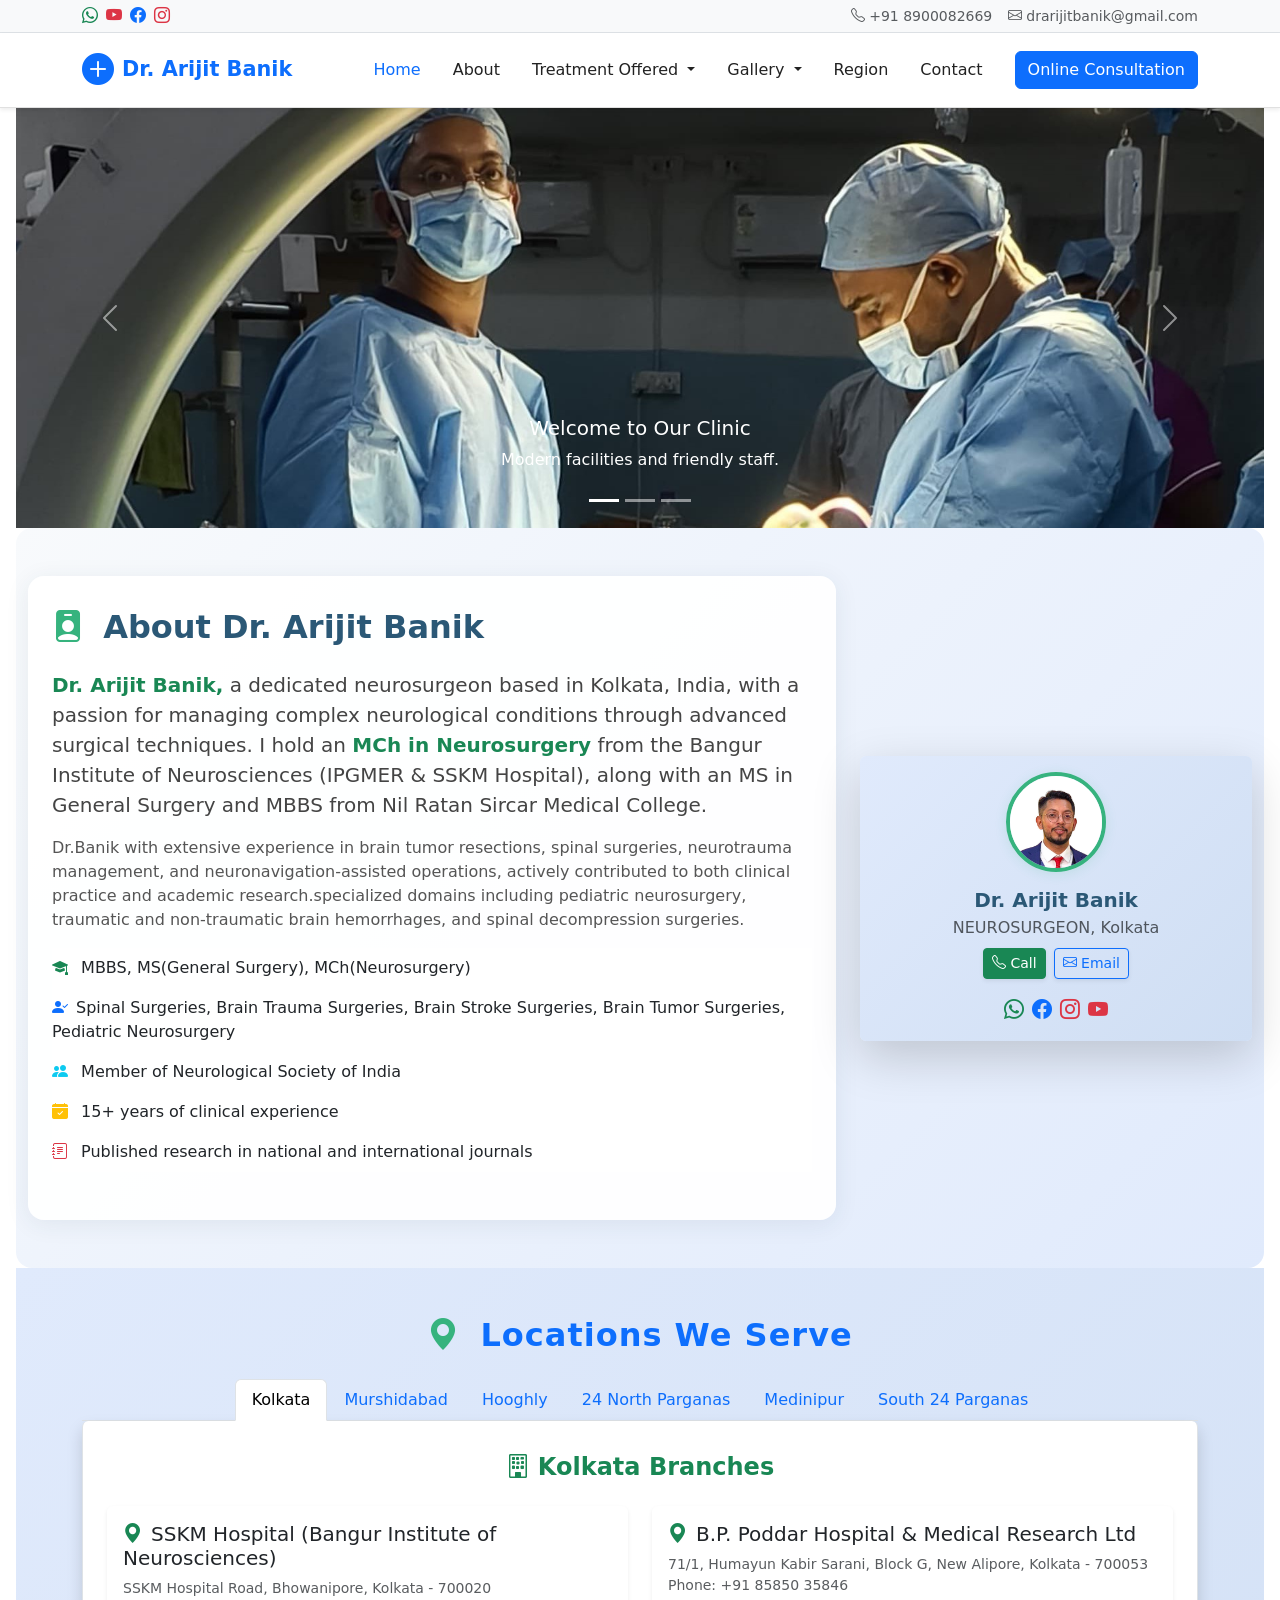
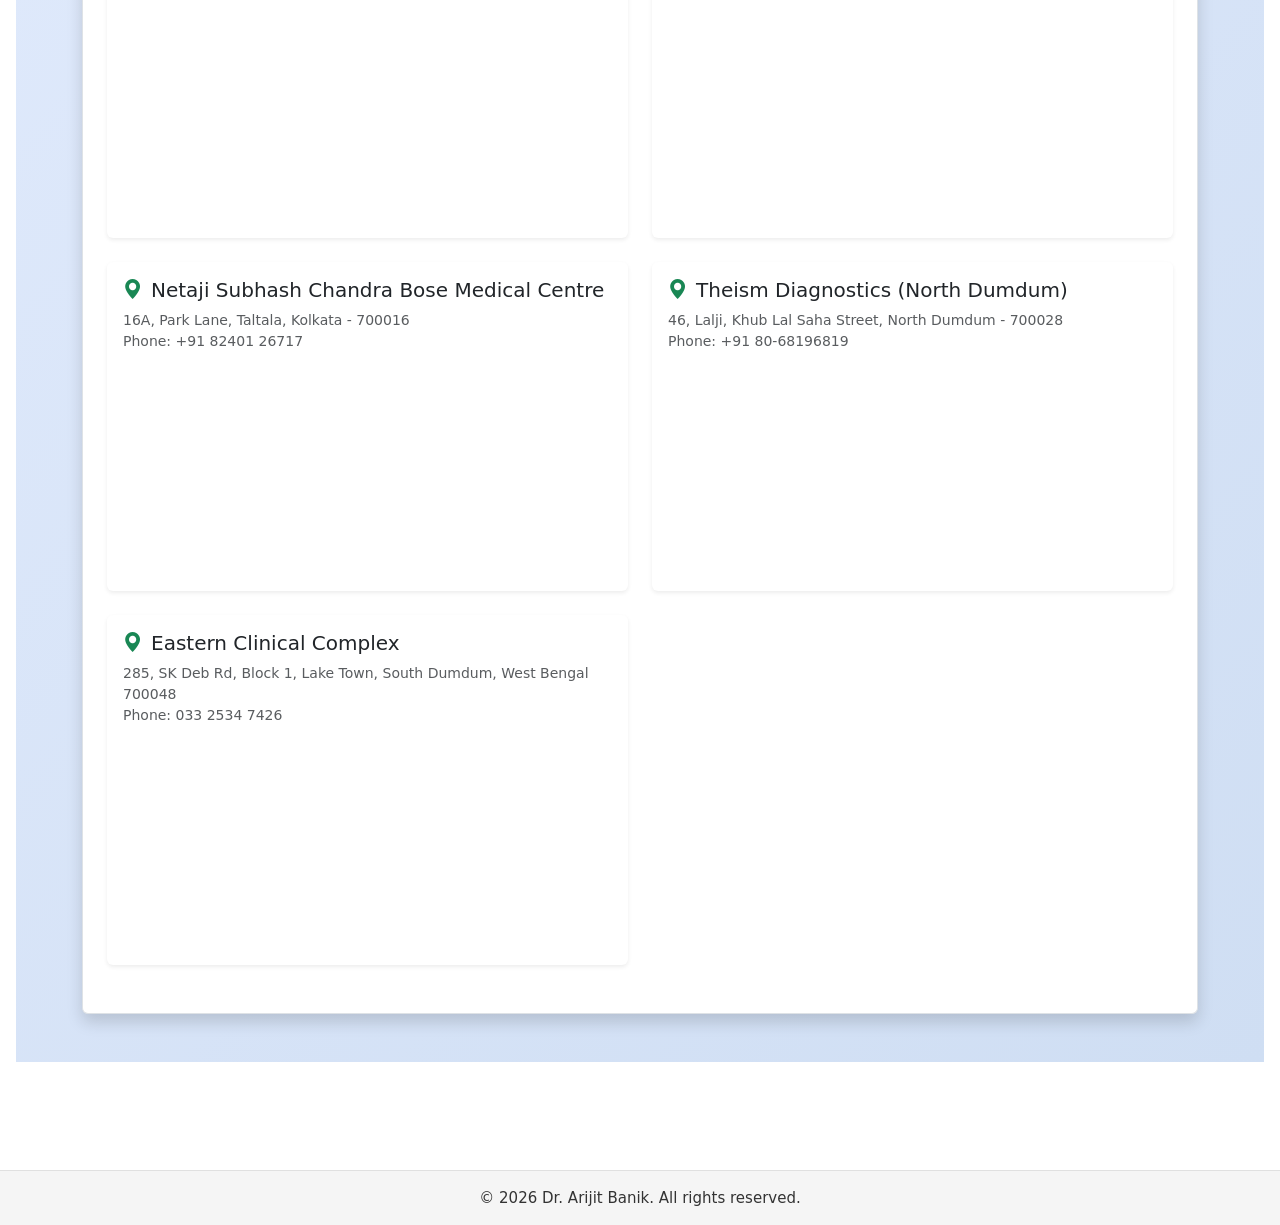
<file: index.html>
<!DOCTYPE html><html lang="en"><head>
  <meta charset="utf-8">
  <title>Dr. Arijit Banik</title>
  <base href="https://suman-ops-git.github.io/doctor-arijit-banik/">
  <meta name="viewport" content="width=device-width, initial-scale=1">
  <link rel="icon" type="image/x-icon" href="assets/arijit.jpg">
  <!-- Bootstrap CSS -->
  <link href="https://cdn.jsdelivr.net/npm/bootstrap@5.3.2/dist/css/bootstrap.min.css" rel="stylesheet">
  <!-- Bootstrap Icons -->
  <link href="https://cdn.jsdelivr.net/npm/bootstrap-icons@1.11.3/font/bootstrap-icons.css" rel="stylesheet">
<link rel="stylesheet" href="styles.ef46db3751d8e999.css"></head>

<body>
  <app-root></app-root>
  <!-- Bootstrap JS Bundle (includes Popper) -->
  <script src="https://cdn.jsdelivr.net/npm/bootstrap@5.3.2/dist/js/bootstrap.bundle.min.js"></script>
<script src="runtime.99bd65e5bd222db3.js" type="module"></script><script src="polyfills.f70b7b6e65a2f202.js" type="module"></script><script src="main.26f21d3150e3301e.js" type="module"></script>

</body></html>
</file>
